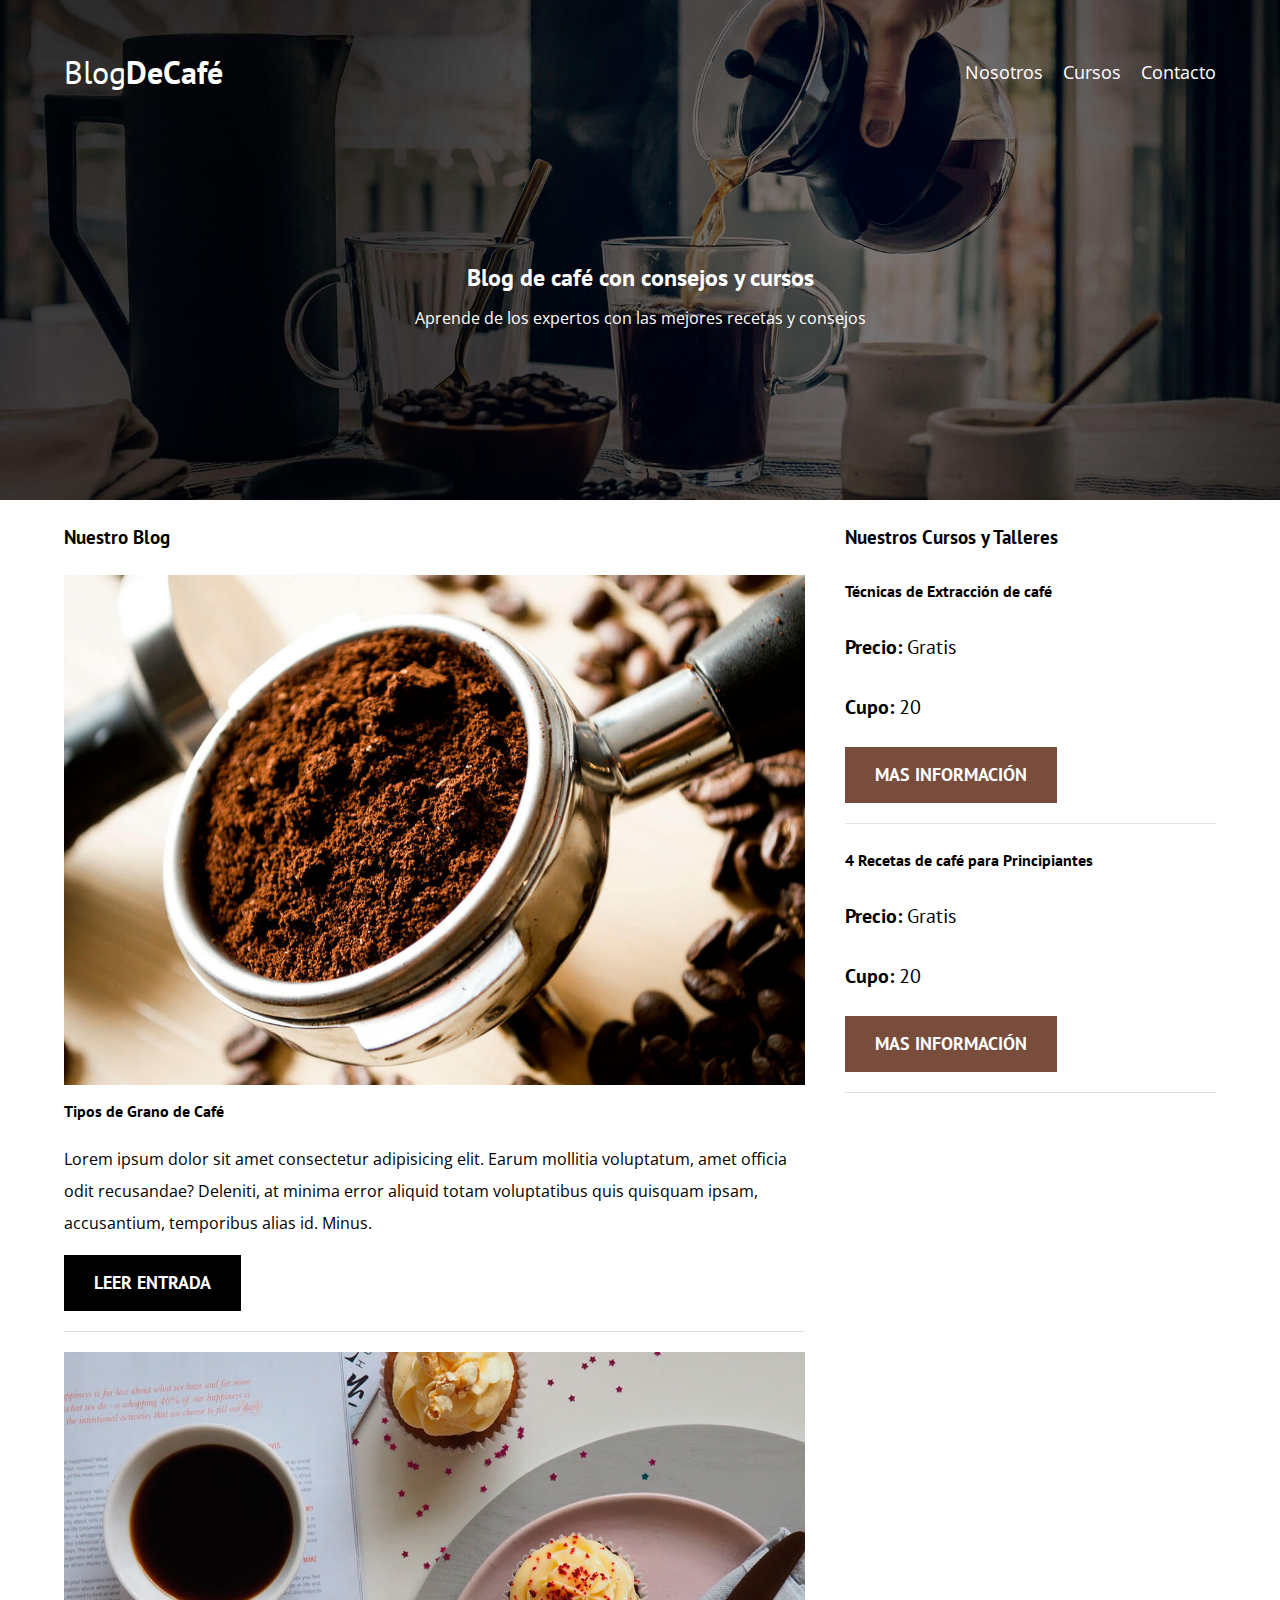
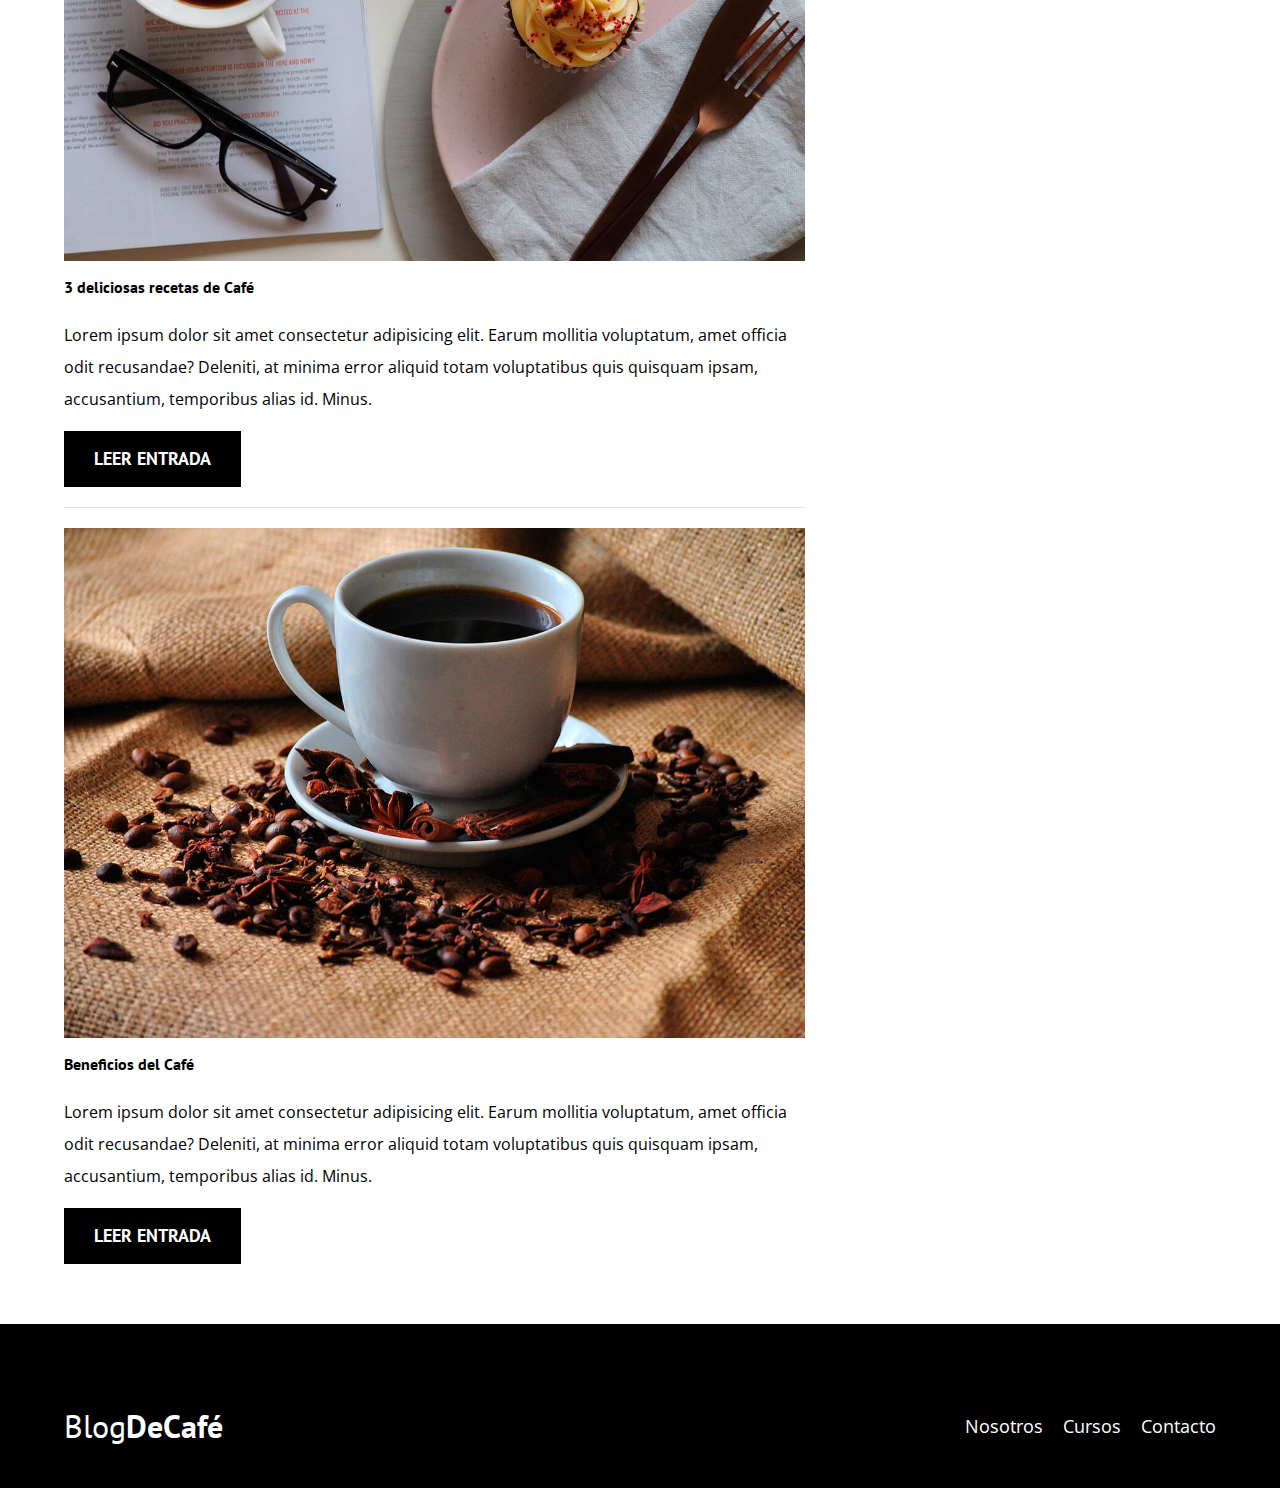
<file: index.html>
<!DOCTYPE html>
<html lang="en">
  <head>
    <meta charset="UTF-8" />
    <meta http-equiv="X-UA-Compatible" content="IE=edge" />
    <meta name="viewport" content="width=device-width, initial-scale=1.0" />
    <link rel="stylesheet" href="CSS/normalize.css" />
    <link rel="stylesheet" href="CSS/style.css" />
    <link rel="preconnect" href="https://fonts.googleapis.com" />
    <link rel="preconnect" href="https://fonts.gstatic.com" crossorigin />
    <link
      href="https://fonts.googleapis.com/css2?family=Open+Sans&family=PT+Sans:wght@400;700&display=swap"
      rel="stylesheet"
    />
    <title>Blog Café</title>
  </head>
  <body>
    <header class="header">
      <div class="contenedor">
        <div class="barra">
          <a class="logo" href="index.html">
            <!-- El span es una etiqueta para separar contenido sin afectarlo -->
            <h1 class="logo__nombre no-margin centrar-texto">
              Blog<span class="logo__bold">DeCafé</span>
            </h1>
          </a>

          <nav class="navegacion">
            <a href="nosotros.html" class="navegacion__enlace">Nosotros</a>
            <a href="cursos.html" class="navegacion__enlace">Cursos</a>
            <a href="contacto.html" class="navegacion__enlace">Contacto</a>
          </nav>
        </div>
      </div>

      <div class="header__texto">
        <h2 class="no-margin">Blog de café con consejos y cursos</h2>
        <p class="no-margin">
          Aprende de los expertos con las mejores recetas y consejos
        </p>
      </div>
    </header>

    <div class="contenedor contenido-principal">
      <main class="blog">
        <h3>Nuestro Blog</h3>

        <article class="entrada">
          <div class="entrada__imgagen">
            <img loading="lazy" src="img/blog1.jpg " />
          </div>
          <div class="entrada__contenido">
            <h4 class="no-margin">Tipos de Grano de Café</h4>
              <p>
                Lorem ipsum dolor sit amet consectetur adipisicing elit. Earum
                mollitia voluptatum, amet officia odit recusandae? Deleniti, at
                minima error aliquid totam voluptatibus quis quisquam ipsam,
                accusantium, temporibus alias id. Minus.
              </p>
              <a href="entrada.html" class="boton boton--primario">Leer Entrada</a>
         
          </div>
        </article>

        <article class="entrada">
          <div class="entrada__imgagen">
            <img loading="lazy" src="img/blog2.jpg" />
          </div>
          <div class="entrada__contenido">
            <h4 class="no-margin">3 deliciosas recetas de Café</h4>
              <p>
                Lorem ipsum dolor sit amet consectetur adipisicing elit. Earum
                mollitia voluptatum, amet officia odit recusandae? Deleniti, at
                minima error aliquid totam voluptatibus quis quisquam ipsam,
                accusantium, temporibus alias id. Minus.
              </p>
              <a href="entrada.html" class="boton boton--primario">Leer Entrada</a>
          </div>
        </article>

        <article class="entrada">
          <div class="entrada__imgagen">
            <img loading="lazy" src="img/blog3.jpg" />
          </div>
          <div class="entrada__contenido">
            <h4 class="no-margin">Beneficios del Café</h4>
              <p>
                Lorem ipsum dolor sit amet consectetur adipisicing elit. Earum
                mollitia voluptatum, amet officia odit recusandae? Deleniti, at
                minima error aliquid totam voluptatibus quis quisquam ipsam,
                accusantium, temporibus alias id. Minus.
              </p>
              <a href="entrada.html" class="boton boton--primario">Leer Entrada</a>
          </div>
        </article>


      </main>

      <aside class="sidebar">
        <h3>Nuestros Cursos y Talleres</h3>
           <ul class="cursos no-padding">
            <li class="widget-curso">
              <h4 class="no-margin">Técnicas de Extracción de café</h4>
              <p class="widget-curso__label">Precio:
                <span class="widget-curso__infro">Gratis</span>
              </p>
              <p class="widget-curso__label">Cupo:
                <span class="widget-curso__infro">20</span>
              </p>
              <a href="entrada.html" class="boton boton--secundario">Mas información</a>
            </li>

            <li class="widget-curso">
              <h4 class="no-margin">4 Recetas de café para Principiantes</h4>
              <p class="widget-curso__label">Precio:
                <span class="widget-curso__infro">Gratis</span>
              </p>
              <p class="widget-curso__label">Cupo:
                <span class="widget-curso__infro">20</span>
              </p>
              <a href="entrada.html" class="boton boton--secundario">Mas información</a>
            </li>
           </ul> 
      </aside>
    </div>

    <footer class="footer">
      <div class="contenedor">
        <div class="barra">
          <a class="logo" href="index.html">
            <!-- El span es una etiqueta para separar contenido sin afectarlo -->
            <h1 class="logo__nombre no-margin centrar-texto">
              Blog<span class="logo__bold">DeCafé</span>
            </h1>
          </a>

          <nav class="navegacion">
            <a href="nosotros.html" class="navegacion__enlace">Nosotros</a>
            <a href="cursos.html" class="navegacion__enlace">Cursos</a>
            <a href="contacto.html" class="navegacion__enlace">Contacto</a>
          </nav>
        </div>
      </div>
    </footer>
  </body>
</html>
</file>
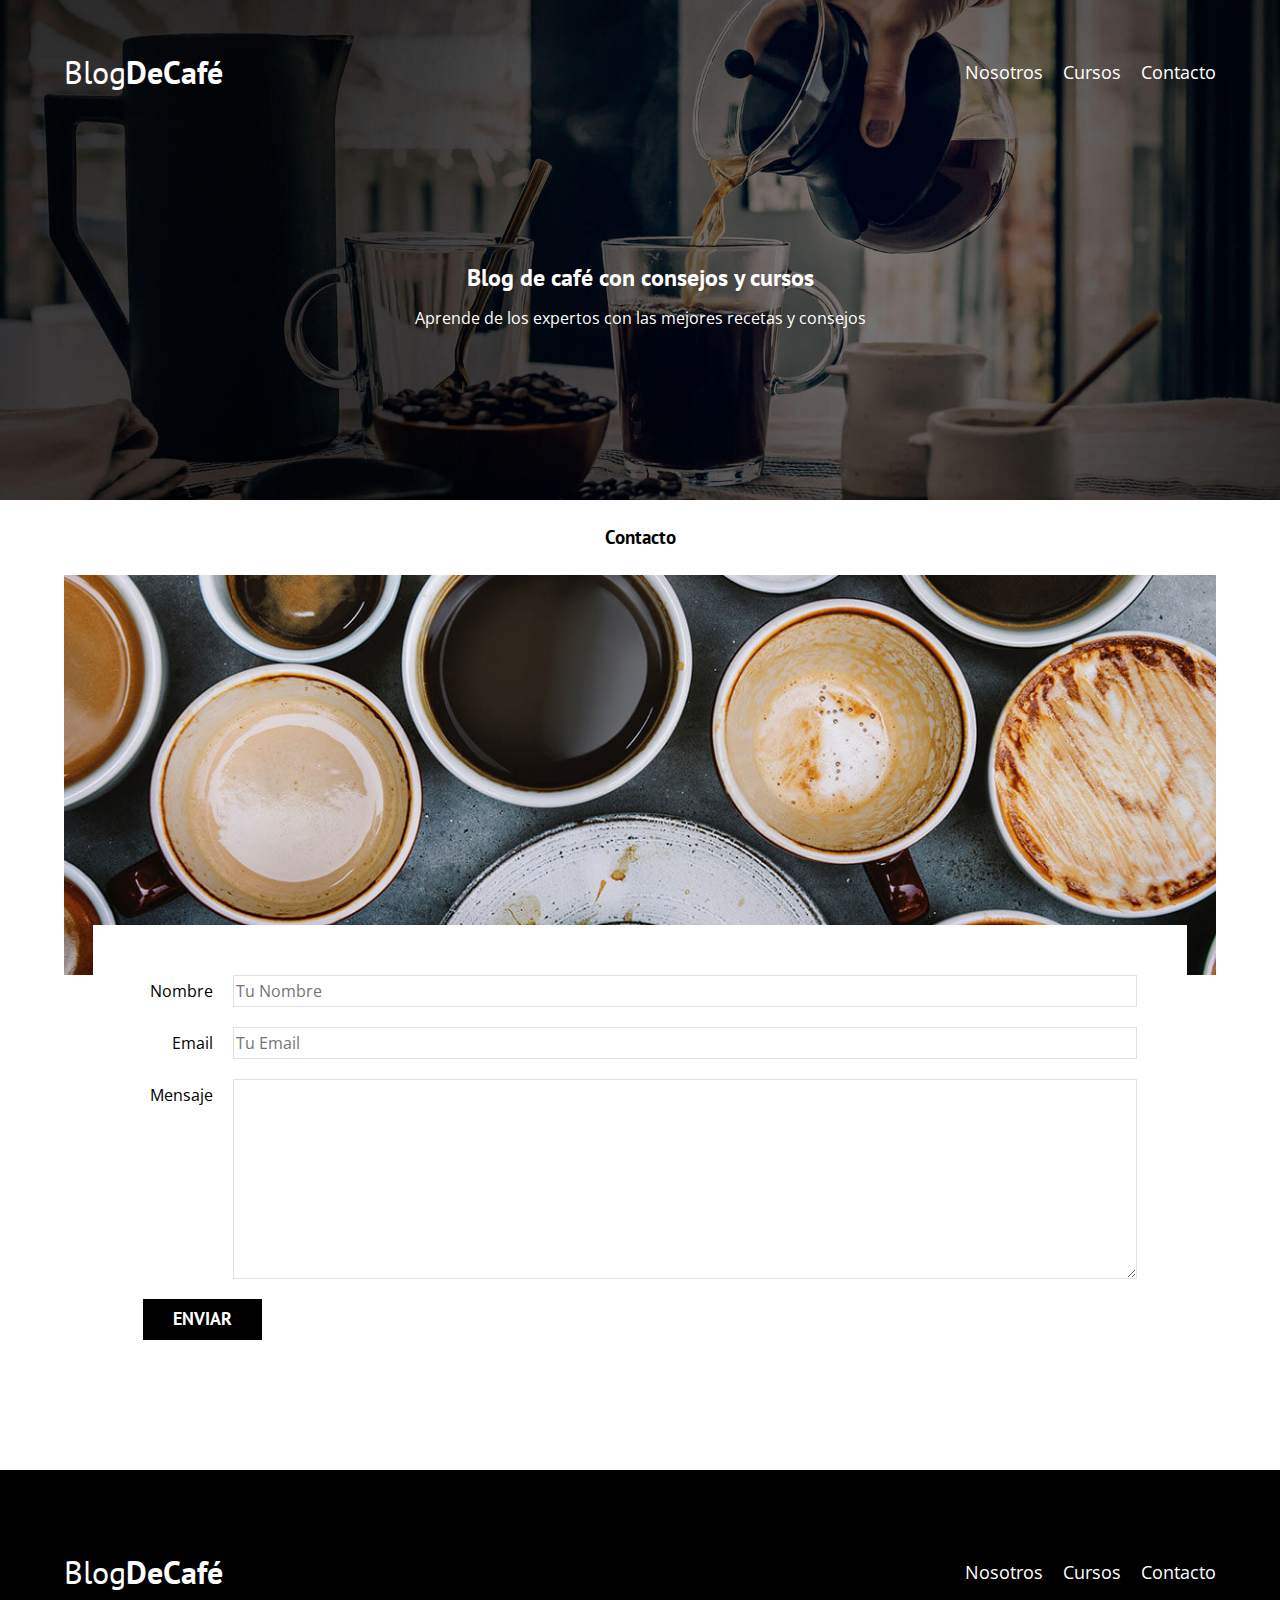
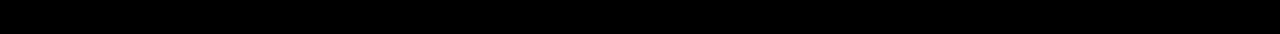
<file: contacto.html>
<!DOCTYPE html>
<html lang="en">
  <head>
    <meta charset="UTF-8" />
    <meta http-equiv="X-UA-Compatible" content="IE=edge" />
    <meta name="viewport" content="width=device-width, initial-scale=1.0" />
    <link rel="stylesheet" href="CSS/normalize.css" />
    <link rel="stylesheet" href="CSS/style.css" />
    <link rel="preconnect" href="https://fonts.googleapis.com" />
    <link rel="preconnect" href="https://fonts.gstatic.com" crossorigin />
    <link
      href="https://fonts.googleapis.com/css2?family=Open+Sans&family=PT+Sans:wght@400;700&display=swap"
      rel="stylesheet"
    />
    <title>Blog Café</title>
  </head>
  <body>
    <header class="header">
      <div class="contenedor">
        <div class="barra">
          <a class="logo" href="index.html">
            <!-- El span es una etiqueta para separar contenido sin afectarlo -->
            <h1 class="logo__nombre no-margin centrar-texto">
              Blog<span class="logo__bold">DeCafé</span>
            </h1>
          </a>

          <nav class="navegacion">
            <a href="nosotros.html" class="navegacion__enlace">Nosotros</a>
            <a href="cursos.html" class="navegacion__enlace">Cursos</a>
            <a href="contacto.html" class="navegacion__enlace">Contacto</a>
          </nav>
        </div>
      </div>

      <div class="header__texto">
        <h2 class="no-margin">Blog de café con consejos y cursos</h2>
        <p class="no-margin">
          Aprende de los expertos con las mejores recetas y consejos
        </p>
      </div>
    </header>

    <main class="contenedor">
      <h3 class="centrar-texto">Contacto</h3>
      <div class="contacto-bg"></div>
      <form class="formulario">
        <div class="campo">
            <label class="campo__label"   for="nombre">Nombre</label>
            <input  class="campo__field"  id="nombre" type="text" placeholder="Tu Nombre">
        </div>
        
        <div class="campo">
            <label class="campo__label" for="email">Email</label>
            <input class="campo__field" id="email" type="email" placeholder="Tu Email">
        </div>

        <div class="campo">
            <label class="campo__label"  for="mensaje">Mensaje</label>
            <textarea class="campo__field campo__field--textarea"  id="mensaje"></textarea>
        </div>

        <div class="campo">
         <input type="submit" value="enviar" class="boton boton--primario" >
        </div>

      </form>
    </main>

    <footer class="footer">
      <div class="contenedor">
        <div class="barra">
          <a class="logo" href="index.html">
            <!-- El span es una etiqueta para separar contenido sin afectarlo -->
            <h1 class="logo__nombre no-margin centrar-texto">
              Blog<span class="logo__bold">DeCafé</span>
            </h1>
          </a>

          <nav class="navegacion">
            <a href="nosotros.html" class="navegacion__enlace">Nosotros</a>
            <a href="cursos.html" class="navegacion__enlace">Cursos</a>
            <a href="contacto.html" class="navegacion__enlace">Contacto</a>
          </nav>
        </div>
      </div>
    </footer>
  </body>
</html>
</file>
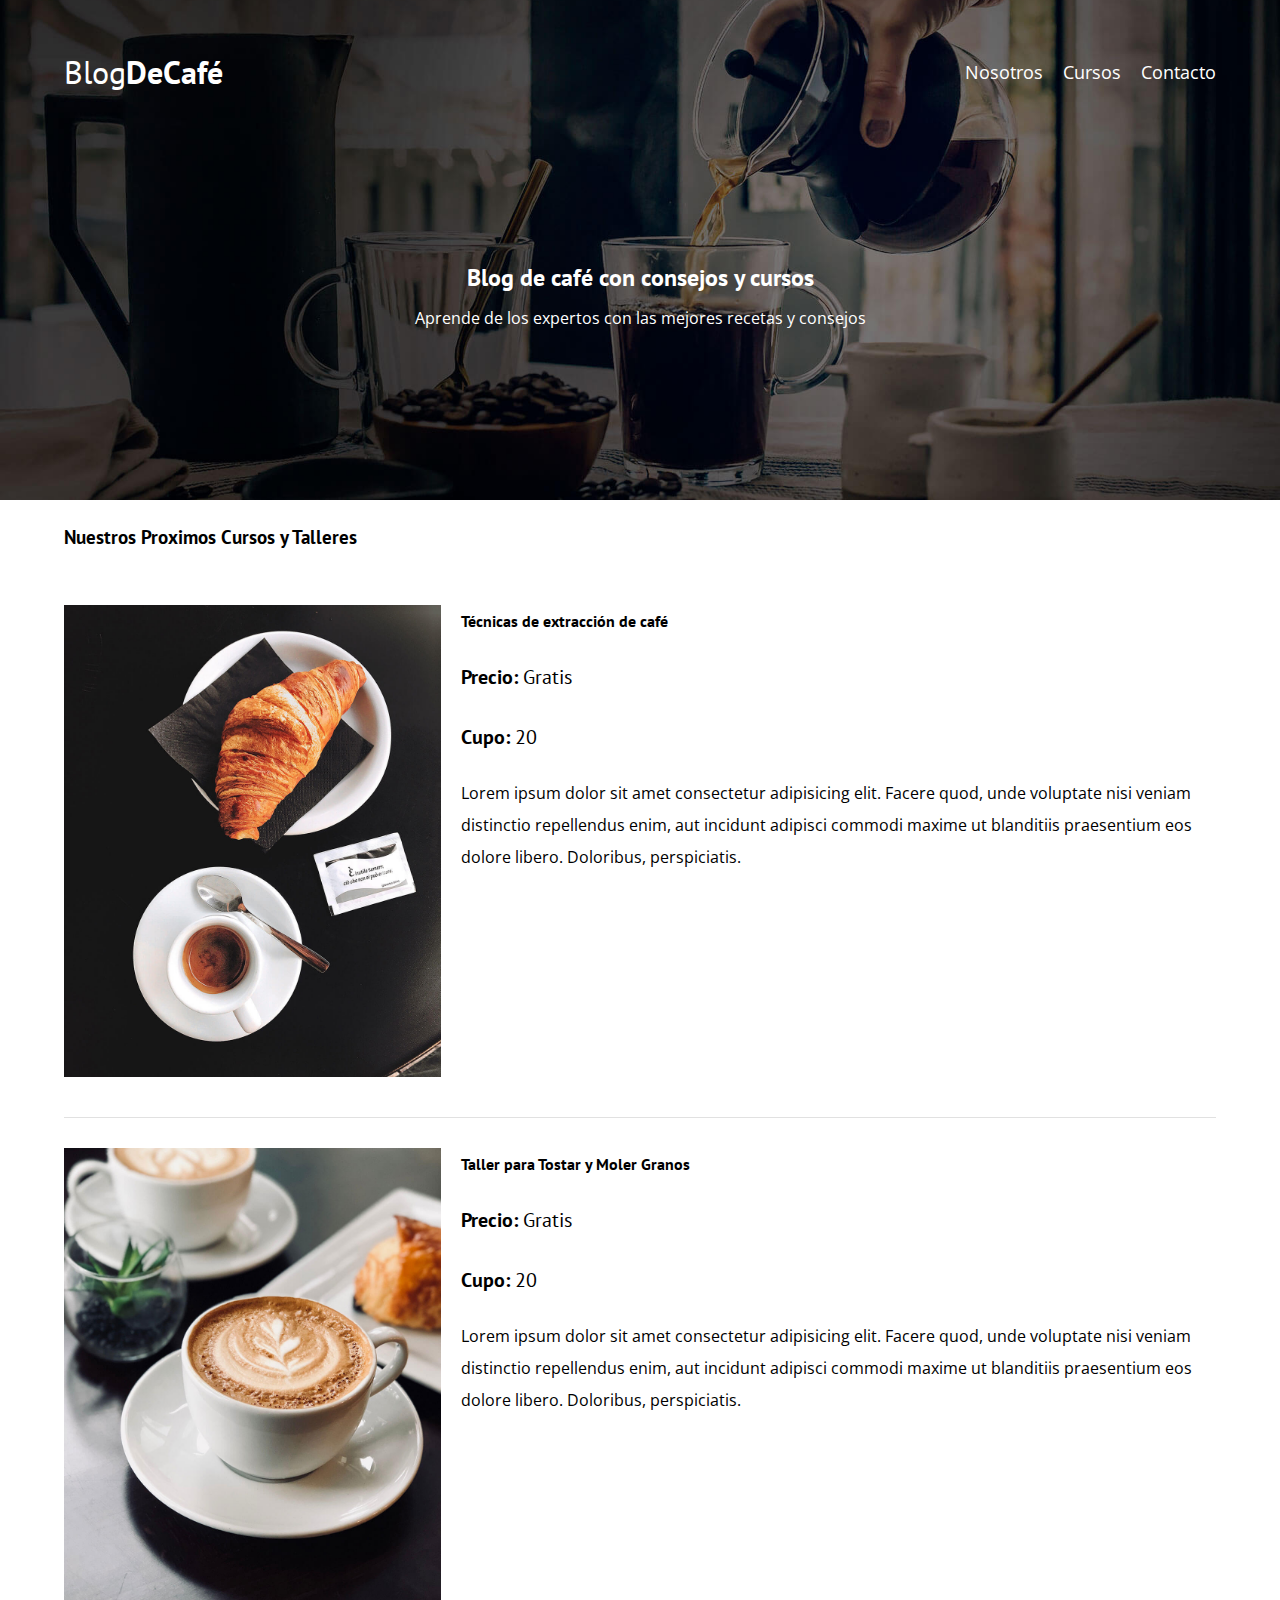
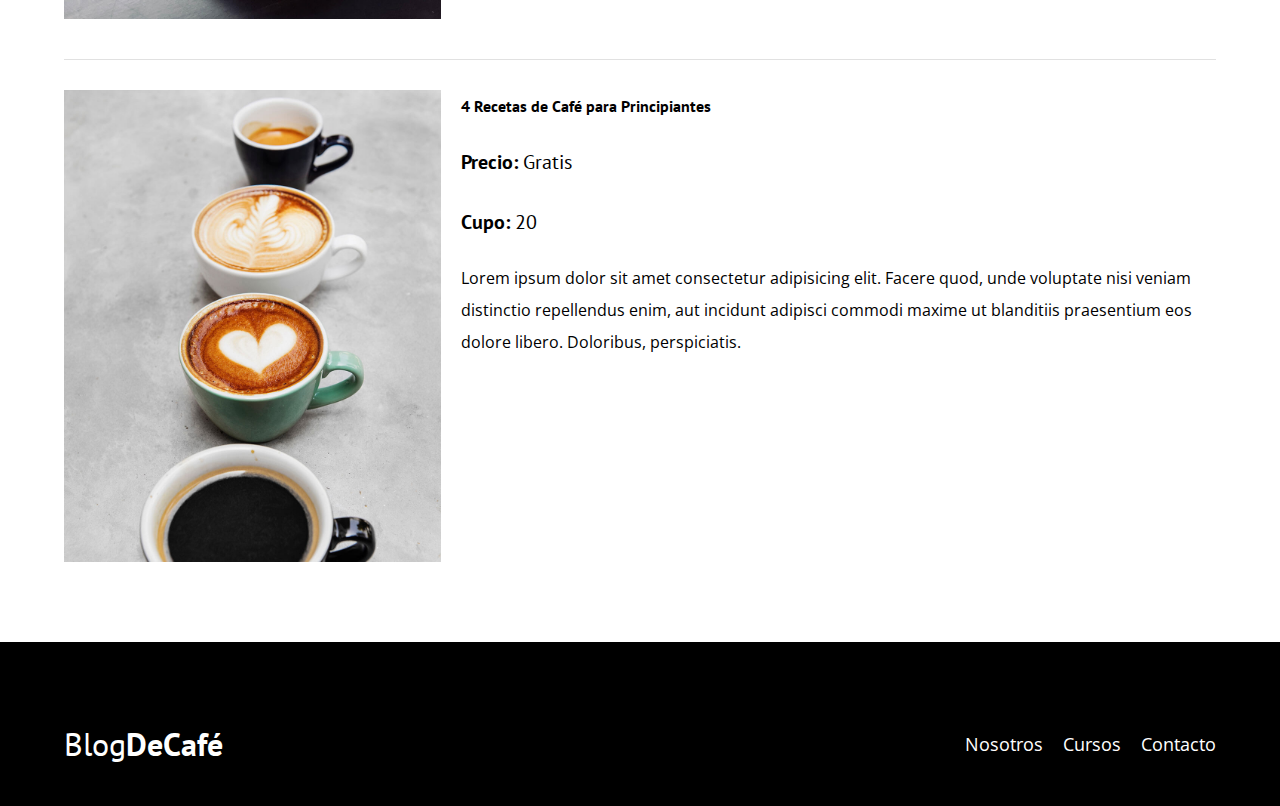
<file: cursos.html>
<!DOCTYPE html>
<html lang="en">
  <head>
    <meta charset="UTF-8" />
    <meta http-equiv="X-UA-Compatible" content="IE=edge" />
    <meta name="viewport" content="width=device-width, initial-scale=1.0" />
    <link rel="stylesheet" href="CSS/normalize.css" />
    <link rel="stylesheet" href="CSS/style.css" />
    <link rel="preconnect" href="https://fonts.googleapis.com" />
    <link rel="preconnect" href="https://fonts.gstatic.com" crossorigin />
    <link
      href="https://fonts.googleapis.com/css2?family=Open+Sans&family=PT+Sans:wght@400;700&display=swap"
      rel="stylesheet"
    />
    <title>Blog Café</title>
  </head>
  <body>
    <header class="header">
      <div class="contenedor">
        <div class="barra">
          <a class="logo" href="index.html">
            <!-- El span es una etiqueta para separar contenido sin afectarlo -->
            <h1 class="logo__nombre no-margin centrar-texto">
              Blog<span class="logo__bold">DeCafé</span>
            </h1>
          </a>

          <nav class="navegacion">
            <a href="nosotros.html" class="navegacion__enlace">Nosotros</a>
            <a href="cursos.html" class="navegacion__enlace">Cursos</a>
            <a href="contacto.html" class="navegacion__enlace">Contacto</a>
          </nav>
        </div>
      </div>

      <div class="header__texto">
        <h2 class="no-margin">Blog de café con consejos y cursos</h2>
        <p class="no-margin">
          Aprende de los expertos con las mejores recetas y consejos
        </p>
      </div>
    </header>

    <main class="contenedor">
      <h3 class="centrar--texto">Nuestros Proximos Cursos y Talleres</h3>

      <div class="curso">
        <div class="curso__imagen">
          <img src="img/curso1.jpg" alt="imagencurso" />
        </div>

        <div class="curso__informacion">
          <h4 class="no-margin">Técnicas de extracción de café </h4>
          <p class="curso__label">
            Precio:
            <span class="curso__infro">Gratis</span>
          </p>
          <p class="curso__label">
            Cupo:
            <span class="curso__infro">20</span>
          </p>
          <p class="curso__descripcion">
            Lorem ipsum dolor sit amet consectetur adipisicing elit. Facere
            quod, unde voluptate nisi veniam distinctio repellendus enim, aut
            incidunt adipisci commodi maxime ut blanditiis praesentium eos
            dolore libero. Doloribus, perspiciatis.
          </p>
        </div>
        <!--Cierra curso informacion-->
      </div>
      <!--Cierra el curso-->

      <div class="curso">
        <div class="curso__imagen">
          <img src="img/curso2.jpg" alt="imagencurso" />
        </div>

        <div class="curso__informacion">
          <h4 class="no-margin">Taller para Tostar y Moler Granos</h4>
          <p class="widget-curso__label">
            Precio:
            <span class="widget-curso__infro">Gratis</span>
          </p>
          <p class="widget-curso__label">
            Cupo:
            <span class="widget-curso__infro">20</span>
          </p>
          <p class="curso__descripcion">
            Lorem ipsum dolor sit amet consectetur adipisicing elit. Facere
            quod, unde voluptate nisi veniam distinctio repellendus enim, aut
            incidunt adipisci commodi maxime ut blanditiis praesentium eos
            dolore libero. Doloribus, perspiciatis.
          </p>
        </div>
        <!--Cierra curso informacion-->
      </div>
      <!--Cierra el curso-->


      <div class="curso">
        <div class="curso__imagen">
          <img src="img/curso3.jpg" alt="imagencurso" />
        </div>

        <div class="curso__informacion">
          <h4 class="no-margin">4 Recetas de Café para Principiantes</h4>
          <p class="widget-curso__label">
            Precio:
            <span class="widget-curso__infro">Gratis</span>
          </p>
          <p class="widget-curso__label">
            Cupo:
            <span class="widget-curso__infro">20</span>
          </p>
          <p class="curso__descripcion">
            Lorem ipsum dolor sit amet consectetur adipisicing elit. Facere
            quod, unde voluptate nisi veniam distinctio repellendus enim, aut
            incidunt adipisci commodi maxime ut blanditiis praesentium eos
            dolore libero. Doloribus, perspiciatis.
          </p>
        </div>
        <!--Cierra curso informacion-->
      </div>
      <!--Cierra el curso-->
    </main>

    <footer class="footer">
      <div class="contenedor">
        <div class="barra">
          <a class="logo" href="index.html">
            <!-- El span es una etiqueta para separar contenido sin afectarlo -->
            <h1 class="logo__nombre no-margin centrar-texto">
              Blog<span class="logo__bold">DeCafé</span>
            </h1>
          </a>

          <nav class="navegacion">
            <a href="nosotros.html" class="navegacion__enlace">Nosotros</a>
            <a href="cursos.html" class="navegacion__enlace">Cursos</a>
            <a href="contacto.html" class="navegacion__enlace">Contacto</a>
          </nav>
        </div>
      </div>
    </footer>
  </body>
</html>
</file>
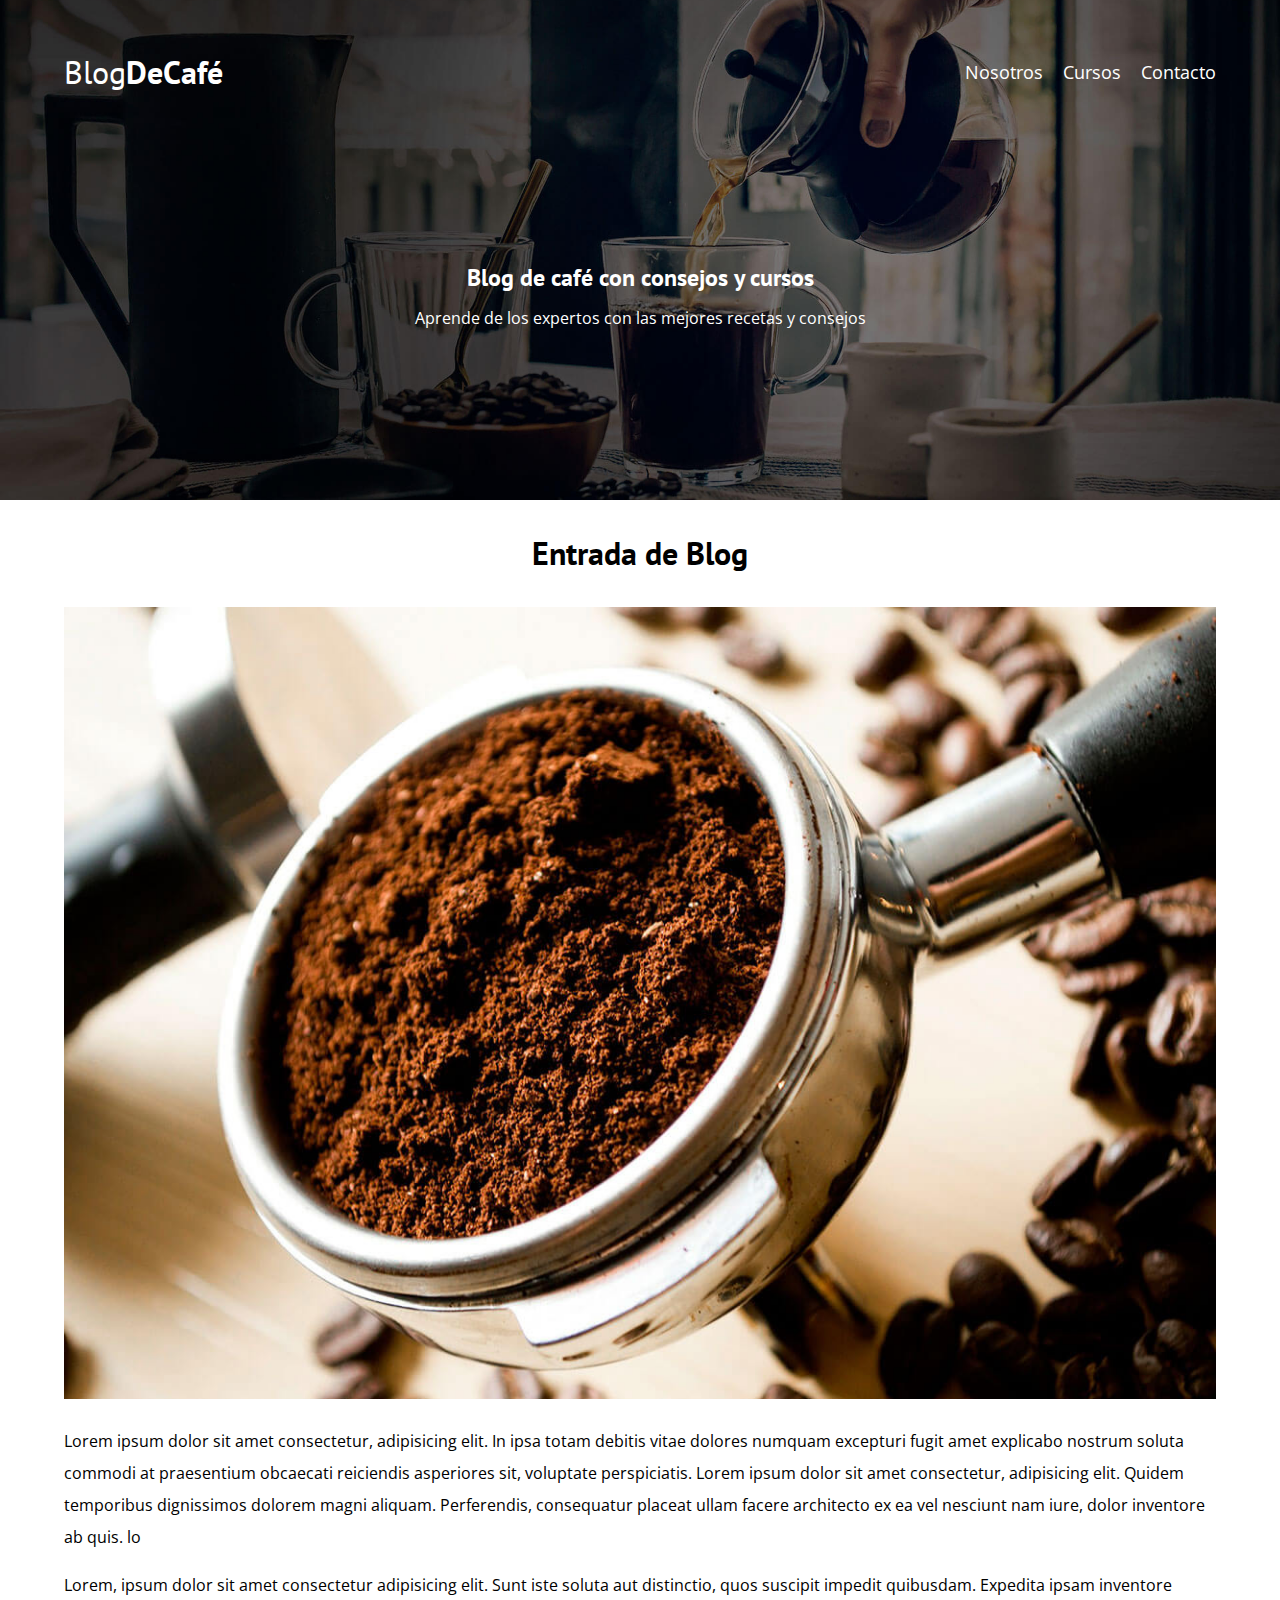
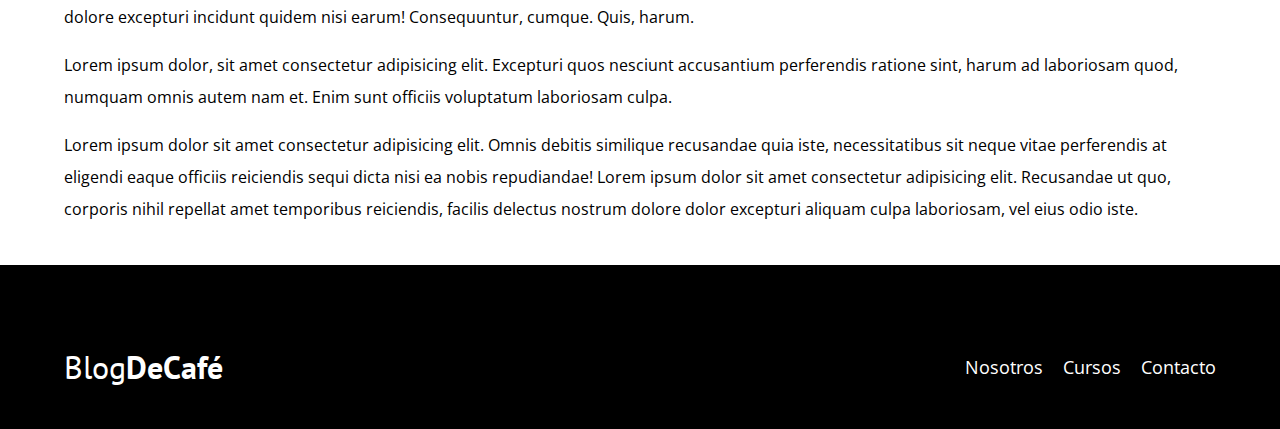
<file: entrada.html>
<!DOCTYPE html>
<html lang="en">
  <head>
    <meta charset="UTF-8" />
    <meta http-equiv="X-UA-Compatible" content="IE=edge" />
    <meta name="viewport" content="width=device-width, initial-scale=1.0" />
    <link rel="stylesheet" href="CSS/normalize.css" />
    <link rel="stylesheet" href="CSS/style.css" />
    <link rel="preconnect" href="https://fonts.googleapis.com" />
    <link rel="preconnect" href="https://fonts.gstatic.com" crossorigin />
    <link
      href="https://fonts.googleapis.com/css2?family=Open+Sans&family=PT+Sans:wght@400;700&display=swap"
      rel="stylesheet"
    />
    <title>Blog Café</title>
  </head>
  <body>
    <header class="header">
      <div class="contenedor">
        <div class="barra">
          <a class="logo" href="index.html">
            <!-- El span es una etiqueta para separar contenido sin afectarlo -->
            <h1 class="logo__nombre no-margin centrar-texto">
              Blog<span class="logo__bold">DeCafé</span>
            </h1>
          </a>

          <nav class="navegacion">
            <a href="nosotros.html" class="navegacion__enlace">Nosotros</a>
            <a href="cursos.html" class="navegacion__enlace">Cursos</a>
            <a href="contacto.html" class="navegacion__enlace">Contacto</a>
          </nav>
        </div>
      </div>

      <div class="header__texto">
        <h2 class="no-margin">Blog de café con consejos y cursos</h2>
        <p class="no-margin">
          Aprende de los expertos con las mejores recetas y consejos
        </p>
      </div>
    </header>

    <main class="contenedor">
      <h1 class="centrar-texto">Entrada de Blog</h1>
      <div class="entrada">
        <div class="entrada__imagen">
          <img src="img/blog1.jpg" alt="imagen_nosotros" />
        </div>
        <div class="entrada__texto">
          <p>
            Lorem ipsum dolor sit amet consectetur, adipisicing elit. In ipsa
            totam debitis vitae dolores numquam excepturi fugit amet explicabo
            nostrum soluta commodi at praesentium obcaecati reiciendis
            asperiores sit, voluptate perspiciatis. Lorem ipsum dolor sit amet
            consectetur, adipisicing elit. Quidem temporibus dignissimos dolorem
            magni aliquam. Perferendis, consequatur placeat ullam facere
            architecto ex ea vel nesciunt nam iure, dolor inventore ab quis. lo
          </p>

          <p>
            Lorem, ipsum dolor sit amet consectetur adipisicing elit. Sunt iste
            soluta aut distinctio, quos suscipit impedit quibusdam. Expedita
            ipsam inventore dolore excepturi incidunt quidem nisi earum!
            Consequuntur, cumque. Quis, harum.
          </p>

          <p>
            Lorem ipsum dolor, sit amet consectetur adipisicing elit. Excepturi
            quos nesciunt accusantium perferendis ratione sint, harum ad
            laboriosam quod, numquam omnis autem nam et. Enim sunt officiis
            voluptatum laboriosam culpa.
          </p>

          <p>
            Lorem ipsum dolor sit amet consectetur adipisicing elit. Omnis
            debitis similique recusandae quia iste, necessitatibus sit neque
            vitae perferendis at eligendi eaque officiis reiciendis sequi dicta
            nisi ea nobis repudiandae! Lorem ipsum dolor sit amet consectetur
            adipisicing elit. Recusandae ut quo, corporis nihil repellat amet
            temporibus reiciendis, facilis delectus nostrum dolore dolor
            excepturi aliquam culpa laboriosam, vel eius odio iste.
          </p>
        </div>
      </div>
    </main>

    <footer class="footer">
      <div class="contenedor">
        <div class="barra">
          <a class="logo" href="index.html">
            <!-- El span es una etiqueta para separar contenido sin afectarlo -->
            <h1 class="logo__nombre no-margin centrar-texto">
              Blog<span class="logo__bold">DeCafé</span>
            </h1>
          </a>

          <nav class="navegacion">
            <a href="nosotros.html" class="navegacion__enlace">Nosotros</a>
            <a href="cursos.html" class="navegacion__enlace">Cursos</a>
            <a href="contacto.html" class="navegacion__enlace">Contacto</a>
          </nav>
        </div>
      </div>
    </footer>
  </body>
</html>
</file>
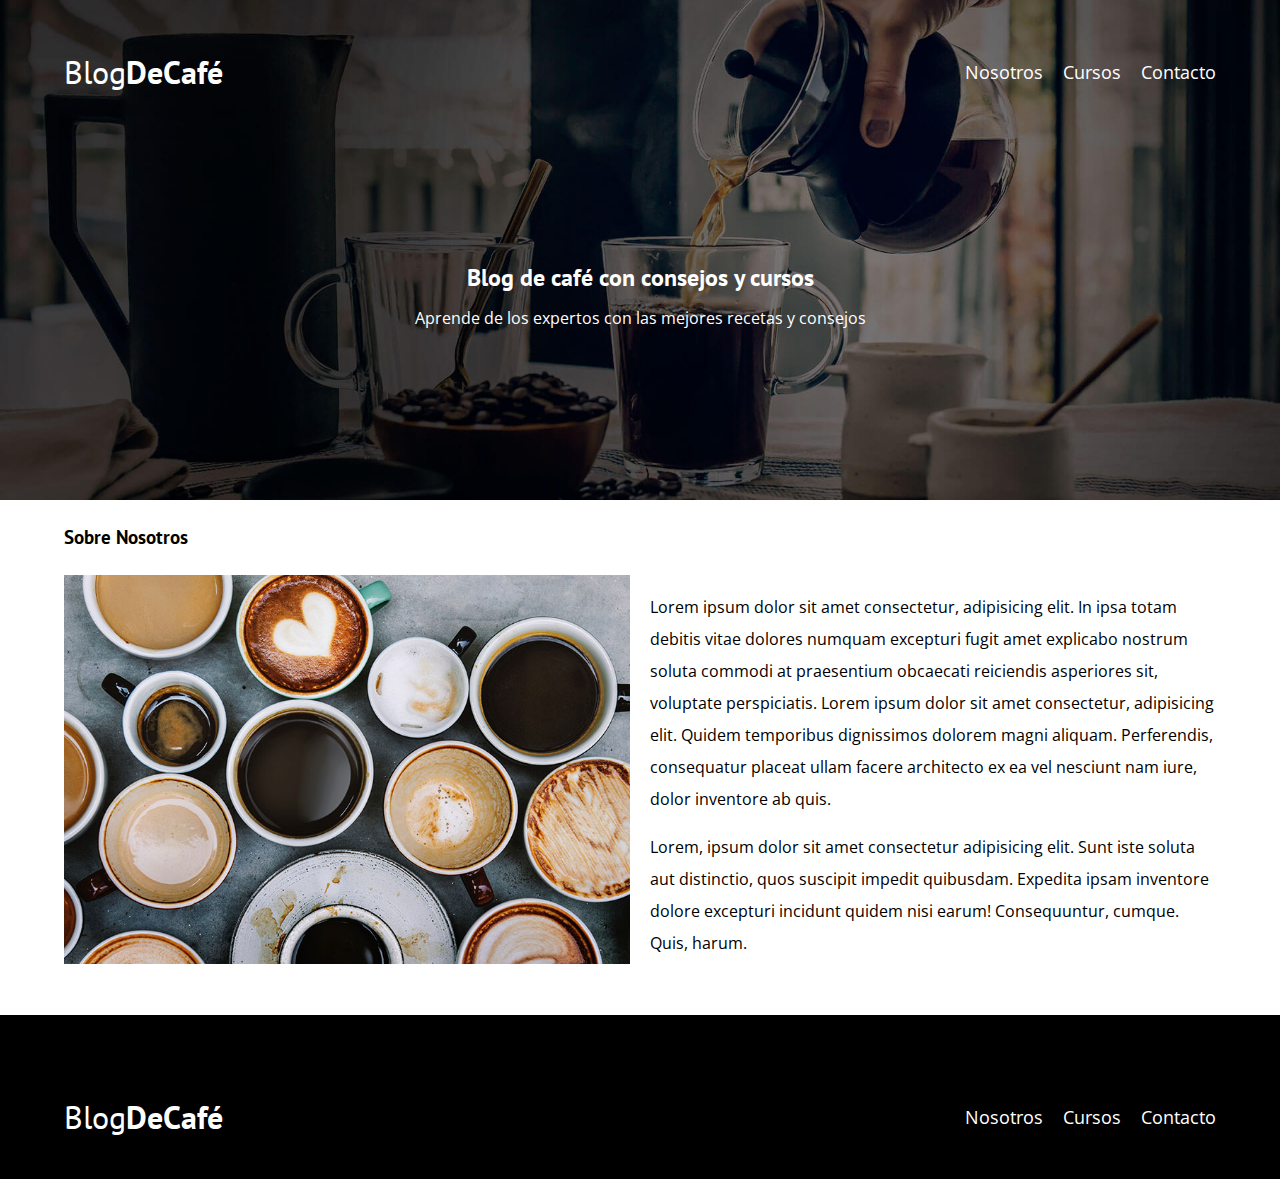
<file: nosotros.html>
<!DOCTYPE html>
<html lang="en">
  <head>
    <meta charset="UTF-8" />
    <meta http-equiv="X-UA-Compatible" content="IE=edge" />
    <meta name="viewport" content="width=device-width, initial-scale=1.0" />
    <link rel="stylesheet" href="CSS/normalize.css" />
    <link rel="stylesheet" href="CSS/style.css" />
    <link rel="preconnect" href="https://fonts.googleapis.com" />
    <link rel="preconnect" href="https://fonts.gstatic.com" crossorigin />
    <link
      href="https://fonts.googleapis.com/css2?family=Open+Sans&family=PT+Sans:wght@400;700&display=swap"
      rel="stylesheet"
    />
    <title>Blog Café</title>
  </head>
  <body>
    <header class="header">
      <div class="contenedor">
        <div class="barra">
          <a class="logo" href="index.html">
            <!-- El span es una etiqueta para separar contenido sin afectarlo -->
            <h1 class="logo__nombre no-margin centrar-texto">
              Blog<span class="logo__bold">DeCafé</span>
            </h1>
          </a>

          <nav class="navegacion">
            <a href="nosotros.html" class="navegacion__enlace">Nosotros</a>
            <a href="cursos.html" class="navegacion__enlace">Cursos</a>
            <a href="contacto.html" class="navegacion__enlace">Contacto</a>
          </nav>
        </div>
      </div>

      <div class="header__texto">
        <h2 class="no-margin">Blog de café con consejos y cursos</h2>
        <p class="no-margin">
          Aprende de los expertos con las mejores recetas y consejos
        </p>
      </div>
    </header>

    <main class="contenedor">
      <h3 class="centrar--texto">Sobre Nosotros</h3>
      <div class="sobre-nosotros">
        <div class="sobre-nosotros__imagen">
          <img src="img/nosotros.jpg" alt="imagen_nosotros" />
        </div>
        <div class="sobre--nosotros__texto">
          <p>
            Lorem ipsum dolor sit amet consectetur, adipisicing elit. In ipsa
            totam debitis vitae dolores numquam excepturi fugit amet explicabo
            nostrum soluta commodi at praesentium obcaecati reiciendis
            asperiores sit, voluptate perspiciatis.
            Lorem ipsum dolor sit amet consectetur, adipisicing elit. Quidem temporibus dignissimos dolorem magni aliquam. Perferendis, consequatur placeat ullam facere architecto ex ea vel nesciunt nam iure, dolor inventore ab quis.
          </p>

          <p>
            Lorem, ipsum dolor sit amet consectetur adipisicing elit. Sunt iste
            soluta aut distinctio, quos suscipit impedit quibusdam. Expedita
            ipsam inventore dolore excepturi incidunt quidem nisi earum!
            Consequuntur, cumque. Quis, harum.
          </p>
        </div>
      </div>
    </main>

    <footer class="footer">
      <div class="contenedor">
        <div class="barra">
          <a class="logo" href="index.html">
            <!-- El span es una etiqueta para separar contenido sin afectarlo -->
            <h1 class="logo__nombre no-margin centrar-texto">
              Blog<span class="logo__bold">DeCafé</span>
            </h1>
          </a>

          <nav class="navegacion">
            <a href="nosotros.html" class="navegacion__enlace">Nosotros</a>
            <a href="cursos.html" class="navegacion__enlace">Cursos</a>
            <a href="contacto.html" class="navegacion__enlace">Contacto</a>
          </nav>
        </div>
      </div>
    </footer>
  </body>
</html>
</file>
<file: CSS/style.css>
:root {
  --fuenteHeading: "PT Sans", sans-serif;
  --fuenteParrafos: "Open Sans", sans-serif;
  --primario: #784d3c;
  --blanco: #ffffff;
  --negro: #000000;
  --claro: #e1e1e1;
}

html {
  box-sizing: border-box;
  font-size: 62.5%; /* 1 rem = 10px*/
}

*,
*:before,
*:after {
  box-sizing: inherit;
}

body {
  font-family: var(--fuenteParrafos);
  font-size: 1.6rem;
  line-height: 2;
}

/* Selectores Globales */
.contenedor {
  max-width: 120rem;
  width: 90%;
  margin: 0 auto; /*para centrar el contenido*/
}

a {
  text-decoration: none;
}

h1,
h2,
h3,
h4 {
  font-family: var(--fuenteHeading);
  line-height: 2;
}

h1 {
  font: size 4.8rem;
}

h2 {
  font: size 4;
}

h3 {
  font: size 3.2rem;
}

h4 {
  font: size 2.8rem;
}

img {
  max-width: 100%;
}

/* Utilidades */
.no-margin {
  margin: 0;
}

.no-padding {
  padding: 0;
}

.centrar-texto {
  text-align: center;
}

.header {
  background-image: url(../img/banner.jpg);
  height: 50rem;
  /* Esta propiedad es para que tome todo el espacio */
  background-size: cover;
  background-repeat: no-repeat;
  /* con esta propiedad es para que el contenido cuando la imagen se haga peque;a se centre
al lado izquirdo, arriba tambien se puede usar el % */
  background-position: center center;
}

.header__texto {
  text-align: center;
  color: var(--blanco);
  margin-top: 5rem;
}

@media (min-width: 768px) {
  .barra {
    /* Ojo con los ejes de Flex 
        cuando esta horizontal
        justify content alinea horizontal
        align intems vertical */
    display: flex;
    justify-content: space-between;
    align-items: center;
  }
  .navegacion {
    display: flex;
    gap: 2rem;
  }

  .header__texto {
    margin-top: 15rem;
  }
}

.barra {
  padding-top: 4rem;
}

.logo {
  color: var(--blanco);
}

.logo__nombre {
  font-weight: normal;
}
.logo__bold {
  font-weight: 700;
}
.navegacion__enlace {
  display: block;
  text-align: center;
  font-size: 1.8rem;
  color: var(--blanco);
}

@media (min-width: 768px) {
  .contenido-principal {
    display: grid;
    grid-template-columns: 2fr 1fr;
    column-gap: 4rem;
  }
}

.entrada {
  border-bottom: 1px solid var(--claro);
  margin-bottom: 2rem;
}

.entrada:last-of-type {
  border: none;
  margin-bottom: 0;
}

.boton {
  display: block;
  font-family: var(--fuenteHeading);
  color: var(--blanco);
  text-align: center;
  padding: 1rem 3rem;
  font-size: 1.8rem;
  text-transform: uppercase;
  font-weight: 700;
  margin-bottom: 2rem;
  border: none;
}
.boton:hover{
  cursor: pointer;
}

@media (min-width: 768px) {
  .boton {
    display: inline-block;
    margin-bottom: 2rem;
  }
}

.boton--primario {
  background-color: var(--negro);
}

.boton--secundario {
  background-color: var(--primario);
}

.cursos {
  list-style: none;
}

.widget-curso__label {
  font-family: var(--fuenteHeading);
  font-weight: bold;
}

.widget-curso__infro {
  font-weight: normal;
}

.widget-curso {
  border-bottom: 1px solid var(--claro);
  margin-bottom: 2rem;
}

.widget-curso :last-of-type {
  border: none;
}

.widget-curso__label,
.widget-curso__infro {
  font-size: 2rem;
}

.footer {
  background-color: var(--negro);
  padding: 3rem 0;
  margin-top: 4rem;
}

/* Sobre Nosotros */

@media (min-width: 768px) {
  .sobre-nosotros {
    display: flex;
    /* gap: 2rem; */
    /* Con esta forma hacemos el GAP */
    justify-content: space-between;
  }
  .sobre-nosotros__imagen,
  .sobre--nosotros__texto {
    /* Flex basis es para darle proporcion a los componentes */
    /* flex-basis: 50%; */
    /* Con esta forma hacemos el GAP */
    flex-basis: calc(50% - 1rem);
  }
}

.curso {
  padding: 3rem 0;
  border-bottom: 1px solid var(--claro);
}

@media (min-width: 768px) {
  .curso {
    display: grid;
    grid-template-columns: 33.3% 66.7%;
    /* Es lo mismo arriba y abajo */
    grid-template-columns: 1fr 2fr;
    column-gap: 2rem;
  }
}

.curso:last-of-type {
  border: none;
}

.curso__label {
  font-family: var(--fuenteHeading);
  font-weight: bold;
}

.curso__infro {
  font-weight: normal;
}

.curso__label,
.curso__infro {
  font-size: 2rem;
}

/* Contacto */

.contacto-bg {
  background-image: url(../img/contacto.jpg);
  height: 40rem;
  background-size: cover;
  background-repeat: no-repeat;
}

/* Formulario */
.formulario{
background-color: var(--blanco);
margin: -5rem auto 0 auto;
width: 95%;
padding: 5rem;
}

.campo{
display: flex;
margin-bottom: 2rem;
}

.campo__label{
flex: 0 0 9rem;
text-align: right;
padding-right: 2rem;
}

.campo__field{
flex: 1;
border: 1px solid var(--claro);
}

.campo__field--textarea{
height: 20rem;
}
</file>
